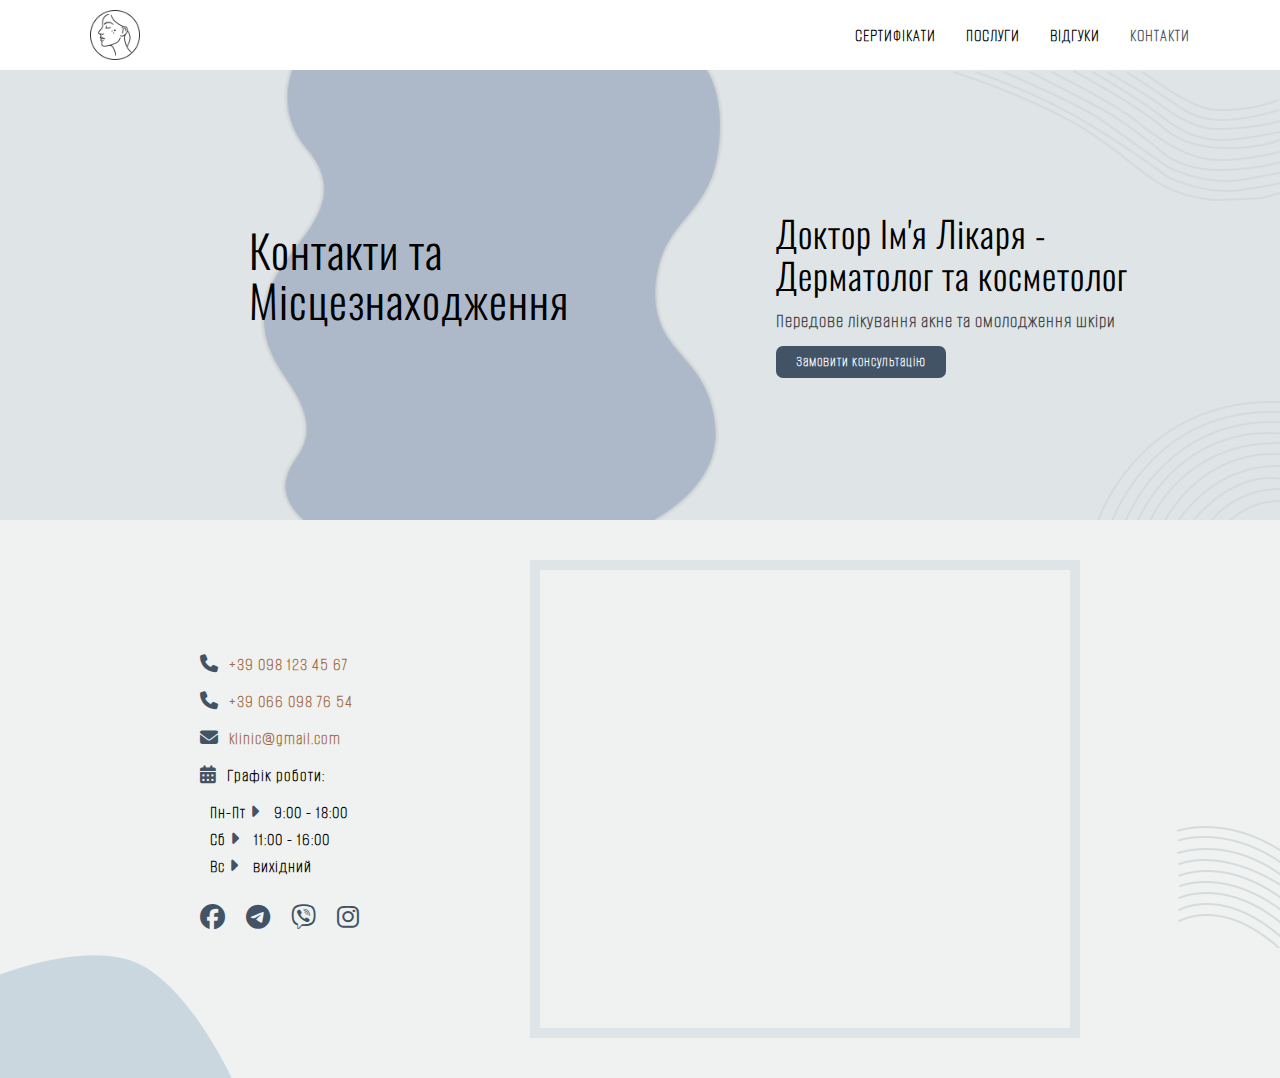
<file: contacts.html>
<!DOCTYPE html>
<html lang="en">
<head>
    <meta charset="UTF-8">
    <meta name="viewport" content="width=device-width, initial-scale=1.0">
    <title>Cosmetologist</title>
    <link rel="stylesheet" href="./css/reset.css">
    <link rel="stylesheet" href="https://cdnjs.cloudflare.com/ajax/libs/font-awesome/6.5.2/css/all.min.css">
    <link rel="stylesheet" href="./css/main.css">
    <link rel="stylesheet" href="./css/contacts.css">
</head>
<body>

    <header class="header">
        <div class="wrapper">
            <div class="flex-box">
                <a href="/" class="logo"><img src="./img/logo.png" alt=""></a>
                <ul class="menu">
                    <li><a href="/certifications.html">Сертифікати</a></li>
                    <li><a href="/services.html">Послуги</a></li>
                    <li><a href="/testimonials.html">Відгуки</a></li>
                    <li><a href="/contacts.html" class="active">Контакти</a></li>
                </ul>
            </div>
        </div>
    </header>

    <main class="contacts-page">
        <section class="head-section">
            <div class="wrapper">
                <div class="flex-box">
                    <div class="col-img">
                        <h1 class="h1">Контакти та<br> Місцезнаходження</h1>
                    </div>
                    <div class="col-content">
                        <h1 class="h1">Доктор Ім'я Лікаря - Дерматолог та косметолог</h1>
                        <h3 class="h3">Передове лікування акне та омолодження шкіри</h2>
                        <button class="btn">Замовити консультацію</button>
                    </div>
                </div>
            </div>
        </section>

        <section class="contact-section">
            <div class="wrapper">
                <div class="flex-box">
                    <div class="col-contact">
                        <ul class="list-contact">
                            <li class="list-contact-item phone"><i class="fa-solid fa-phone"></i><a class="link" href="tel:+380981234567">+39 098 123 45 67</a></li>
                            <li class="list-contact-item phone"><i class="fa-solid fa-phone"></i><a class="link" href="tel:+380660987654">+39 066 098 76 54</a></li>
                            <li class="list-contact-item email"><i class="fa-solid fa-envelope"></i><a class="link" href="mailto:klinic@gmail.com">klinic@gmail.com</a></li>
                            <li class="list-contact-item">
                                <p><i class="fa-solid fa-calendar-days"></i>Графік роботи:</p>
                                <span>Пн-Пт <i class="fa-solid fa-caret-right"></i> 9:00 - 18:00</span><br>
                                <span>Сб <i class="fa-solid fa-caret-right"></i> 11:00 - 16:00</span><br>
                                <span>Вс <i class="fa-solid fa-caret-right"></i> вихідний</span>
                            </li>
                            <li class="list-contact-item">
                                <div class="social">
                                    <a class="link" href="#"><i class="fa-brands fa-facebook"></i></a>
                                    <a class="link" href="#"><i class="fa-brands fa-telegram"></i></a>
                                    <a class="link" href="#"><i class="fa-brands fa-viber"></i></a>
                                    <a class="link" href="#"><i class="fa-brands fa-instagram"></i></a>
                                </div>
                            </li>
                        </ul>
                    </div>
                    <div class="col-map">
                        <iframe src="https://www.google.com/maps/embed?pb=!1m18!1m12!1m3!1d21178.704666251248!2d35.01966775!3d48.430850750000005!2m3!1f0!2f0!3f0!3m2!1i1024!2i768!4f13.1!3m3!1m2!1s0x40dbe35b670c38cd%3A0x1624eca97cc0ec05!2z0JzQtdC00LjQutCw0Lsg0J_Qu9Cw0LfQsA!5e0!3m2!1sru!2sua!4v1763916480895!5m2!1sru!2sua" width="600" height="450" style="border:0;" allowfullscreen="" loading="lazy" referrerpolicy="no-referrer-when-downgrade"></iframe>
                    </div>
                </div>
            </div>
        </section>
    </main>

</body>
</html>
</file>
<file: css/main.css>
@import url('https://fonts.googleapis.com/css2?family=Alumni+Sans+Pinstripe:ital@0;1&family=Oswald:wght@200..700&display=swap');

body {
    font-family: 'Alumni Sans Pinstripe';
    font-size: 18px;
    letter-spacing: 1px;
    font-weight: 900;
    background: #f2f3f7;
    color: #000;
}

.wrapper {
    width: 100%;
    height: 100%;
    max-width: 1200px;
    margin: 0 auto;
    padding: 0 50px;
}

.flex-box {
    display: flex;
    justify-content: space-between;
    align-items: center;
    height: 100%;
}

img {
    max-width: 100%;
    max-height: 100%;
}

a {
    text-decoration: none;
}

.h1, .h2, .h3, .h4 {
    font-weight: 300;
}

.h1 {
    font-family: 'Oswald';
    font-size: 36px;
    line-height: 42px;
}

.h2 {
    font-family: 'Oswald';
    font-size: 30px;
    line-height: 36px;
}

.h3 {
    font-family: 'Oswald';
    font-size: 20px;
    line-height: 30px;
    color: #3f4346;
}

.btn {
    background: #425366;
    color: #fff;
    border: none;
    font-size: 15px;
    padding: 5px 20px;
    border-radius: 7px;
    cursor: pointer;
    transition: 0.3s;
    letter-spacing: 1px;
}

.btn:hover {
    background: #1d2630;
}

button {
    cursor: pointer;
}

.list-item {
    position: relative;
    padding: 0 0 0 20px;
}

.list-item:before {
    content: '';
    position: absolute;
    top: 7px;
    left: 0;
    display: block;
    width: 8px;
    height: 8px;
    background: #b2c5d9;
    border-radius: 50%;
}

main {
    background: url(../img/bg-grey-5.png) no-repeat left bottom #f0f2f1;
}

section {
    padding: 40px;
}


a.link {
    transition: 0.3s;
    color: #a26b45;
}
a.link:hover {
    color: #1d2630;
}

/* ------------------- */

.header {
    display: flex;
    justify-content: space-between;
    align-items: center;
    font-family: 'Poiret One';
    font-weight: 600;
    background: #fff;
    padding: 10px 0;
    box-shadow: 0px 5px 10px 0px rgba(0,0,0,0.1);
    text-transform: uppercase;
    font-family: 'Alumni Sans Pinstripe';
}

.header .logo {
    max-width: 50px;
}

.header .logo img {
    max-width: 100%;
}

.header .menu {
    display: flex;
    justify-content: flex-end;
    align-items: center;
}

.header .menu a {
    position: relative;
    color: #000;
    margin: 0 0 0 30px;
}

.header .menu a:before {
    content: '';
    display: block;
    position: absolute;
    bottom: -2px;
    left: 0;
    width: 0;
    height: 1px;
    background-color: #000;
    transition: 0.3s;
}

.header .menu a:hover:before {
    width: 100%;
}

.header .menu a.active {
    color: #425366;
}

/* ---------------- */
</file>
<file: css/contacts.css>
.head-section {
    background: url(../img/bg-grey-1.png) no-repeat top right,
                url(../img/bg-grey-6.png) no-repeat 32% 0,
                url(../img/bg-grey-2.png) no-repeat bottom right;
    background-size: auto, contain, auto;
    background-color: #dfe4e7;
    height: 450px;
    padding: 0;
}
.head-section .col-img {
    position: relative;
    width: 100%;
    height: 100%;
    min-width: 570px;
}
.head-section .col-img .h1 {
    font-size: 45px;
    line-height: 50px;
    position: absolute;
    top: calc(50% - 70px);
    left: 25%;
}
.head-section .col-content {
    margin: 0 50px;
}
.head-section .col-content .h3 {
    font-family: 'Alumni Sans Pinstripe';
    font-weight: 900;
    margin: 10px 0;
}

/* --------------------- */

.contact-section {
    background: url(../img/bg-grey-3.png) no-repeat 100% 70%;
}
.contact-section .flex-box {
    display: flex;
    justify-content: center;
    align-items: center;
}
.contact-section .col-contact {
    width: 30%;
}
.contact-section .col-contact .list-contact {
    color: black;
}
.contact-section .col-contact .list-contact .list-contact-item {
    margin: 0 0 10px;
}
.contact-section .col-contact .list-contact .list-contact-item p {
    margin: 0 0 10px;
}
.contact-section .col-contact .list-contact .list-contact-item i {
    display: inline-block;
    margin: 0 10px 0 0;
    color: #425366;
}
.contact-section .col-contact .list-contact .list-contact-item span {
    display: inline-block;
    margin: 0 0 0 10px;
}
.contact-section .col-contact .list-contact .list-contact-item .social {
    display: flex;
    justify-content: flex-start;
    align-items: center;
    font-size: 25px;
    gap: 0 10px;
    margin: 20px 0 0;
}
.contact-section .col-contact .list-contact .list-contact-item .social a {
    color: #425366;
}
.contact-section .col-contact .list-contact .list-contact-item .social a:hover {
    color: #1d2630;
}
.contact-section .col-map {
    width: 50%;
    border: 10px solid #dfe4e7;
}
iframe {
    width: 100%;
}
</file>
